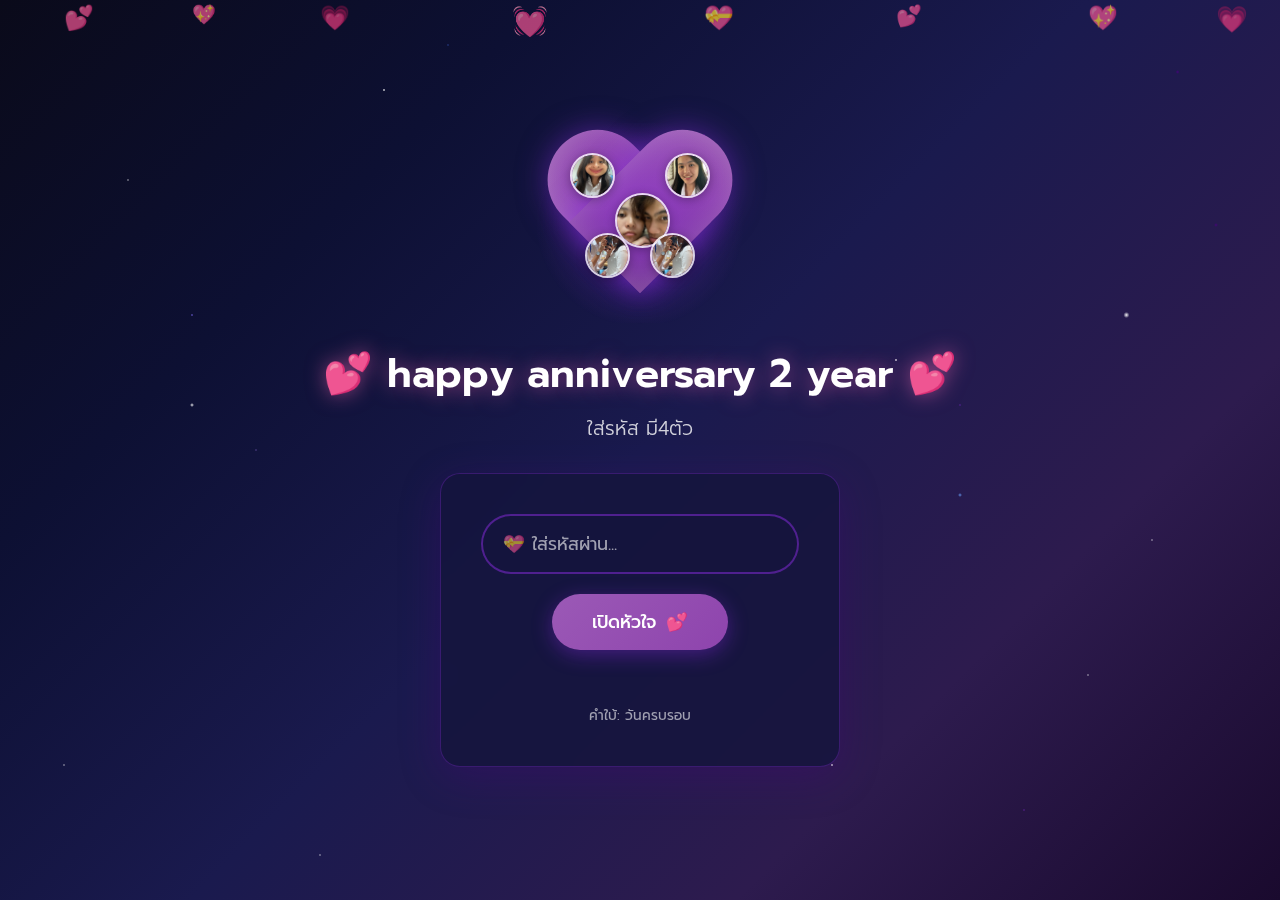
<file: index.html>
<!DOCTYPE html>
<html lang="th">
<head>
    <meta charset="UTF-8">
    <meta name="viewport" content="width=device-width, initial-scale=1.0">
    <title>💕 สำหรับคนพิเศษ 💕</title>
    <link rel="stylesheet" href="css/style.css">
    <link rel="stylesheet" href="css/index.css">
    <link href="https://fonts.googleapis.com/css2?family=Prompt:wght@300;400;500;600&display=swap" rel="stylesheet">
</head>
<body>
    <div class="stars"></div>
    <div class="twinkling"></div>
    
    <div class="container">
        <!-- หัวใจที่มีรูปประกอบ -->
        <div class="heart-container">
            <div class="heart">
                <div class="heart-photos">
                    <img src="Gf/gf_1.jpg" alt="photo" class="heart-photo p1">
                    <img src="Gf/gf_2.jpg" alt="photo" class="heart-photo p2">
                    <img src="Gf/gf_4.jpg" alt="photo" class="heart-photo p3">
                    <img src="Gf/gf_5.jpg" alt="photo" class="heart-photo p4">
                    <img src="Gf/gf_6.jpg" alt="photo" class="heart-photo p5">
                </div>
            </div>
            <div class="heart-glow"></div>
        </div>

        <h1 class="title">💕 happy anniversary 2 year 💕</h1>
        <p class="subtitle">ใส่รหัส มี4ตัว</p>

      
        <div class="password-section">
            <div class="input-wrapper">
                <input type="password" id="password" placeholder="💝 ใส่รหัสผ่าน..." maxlength="10">
                
            </div>
            <button id="submit-btn" class="submit-btn">
                <span>เปิดหัวใจ</span>
                <span class="btn-hearts">💕</span>
            </button>
            <p id="error-msg" class="error-msg"></p>
            <p class="hint"> คำใบ้: วันครบรอบ</p>
        </div>

     
        <div class="floating-hearts">
            <span class="floating-heart">💕</span>
            <span class="floating-heart">💖</span>
            <span class="floating-heart">💗</span>
            <span class="floating-heart">💓</span>
            <span class="floating-heart">💝</span>
            <span class="floating-heart">💕</span>
            <span class="floating-heart">💖</span>
            <span class="floating-heart">💗</span>
        </div>
    </div>

    <script src="js/index.js"></script>
</body>
</html>
</file>
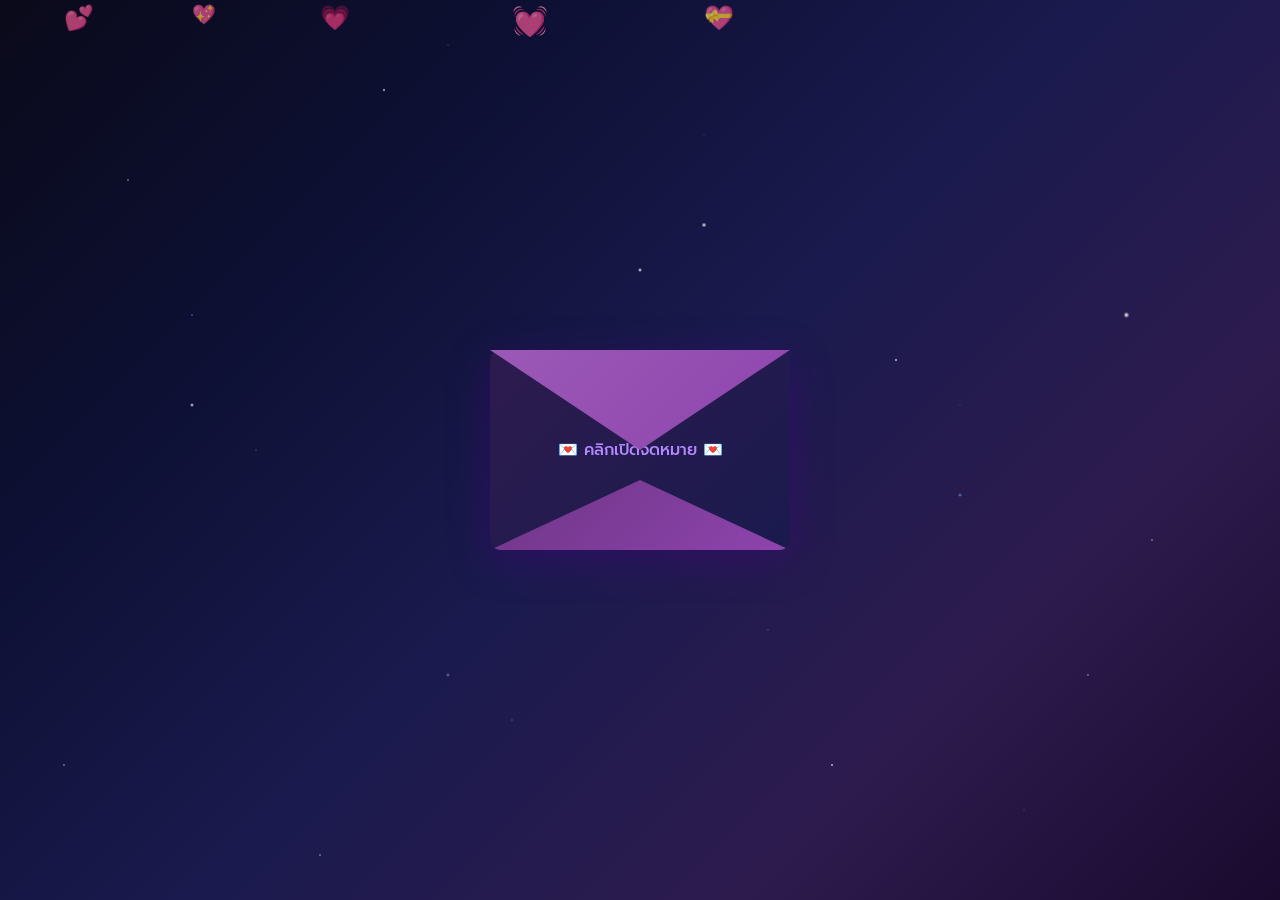
<file: letter.html>
<!DOCTYPE html>
<html lang="th">
<head>
    <meta charset="UTF-8">
    <meta name="viewport" content="width=device-width, initial-scale=1.0">
    <title>💌 จดหมายจากใจ 💌</title>
    <link rel="stylesheet" href="css/style.css">
    <link rel="stylesheet" href="css/letter.css">
    <link href="https://fonts.googleapis.com/css2?family=Prompt:wght@300;400;500;600&family=Sarabun:wght@300;400&display=swap" rel="stylesheet">
</head>
<body>
    <div class="stars"></div>
    <div class="twinkling"></div>
    
    <div class="container">
        <div class="envelope" id="envelope">
            <div class="envelope-flap"></div>
            <div class="envelope-body">
                <p class="envelope-text">💌 คลิกเปิดจดหมาย 💌</p>
            </div>
        </div>

        <div class="letter-container" id="letter-container">
            <div class="letter">
                <div class="letter-header">
                    <div class="letter-decoration">✨ 💕 ✨</div>
                    <h2>รักแฟนนนนนนน</h2>
                    <div class="letter-date">28 ธันวาคม 2025</div>
                </div>

                <div class="letter-content">
                    <p>happy anniversary 2 year 2ปีแย้วววว</p>
                    
                    <p>งืมๆๆๆ เค้ารักแฟนมากๆๆเลยนะ เค้ารักที่สุดเล้ยยยยยยย เค้าดีใจมากๆๆเลยที่เค้าอยู่กะแฟนมา2 ปีแยะ</p>

                    <p>เค้าอยากให้แฟนอยู่กับเค้าแบบนี้ไปอีกนานนนๆๆเลยนะ นานเท่าที่จะนานได้เค้ามีความสุขมากๆๆเล้ยย</p>

                    <p>ขอบคุณที่อยู่กับเค้่าตลอดเลยยยไม่ว่าเค้าจะทำตัวแบบไหนทำตัวม่ะดีแฟนก็อยู่ด้วยคอยปลอบเค้าโอ๋เค้าไม่ว่าเค้าจะเกิดเรื่องอะไรขึ้นแฟนไม่ทิ้งเค้าเลยย</p>

                    <p>เค้ามีไรจะบอกกกกก</p>

                    <p class="highlight-text">เค้ารักแฟนนนะ ❤️</p>

                  

                    <p class="signature">
                        <span class="signature-name">หน้าต่อไปมีเซอไพรส์</span>
                    </p>
                </div>

                <div class="letter-footer">
                    <div class="heart-divider">
                        <span>💕</span>
                        <span>💕</span>
                        <span>💕</span>
                    </div>
                </div>
            </div>

            <div class="navigation">
                <a href="gallery.html" class="nav-btn next-btn">
                    <span>ดูความทรงจำของเรา</span>
                    <span class="arrow">→</span>
                </a>
            </div>
        </div>
    </div>

    <!-- หัวใจลอย -->
    <div class="floating-hearts">
        <span class="floating-heart">💕</span>
        <span class="floating-heart">💖</span>
        <span class="floating-heart">💗</span>
        <span class="floating-heart">💓</span>
        <span class="floating-heart">💝</span>
    </div>

    <script src="js/letter.js"></script>
</body>
</html>
</file>
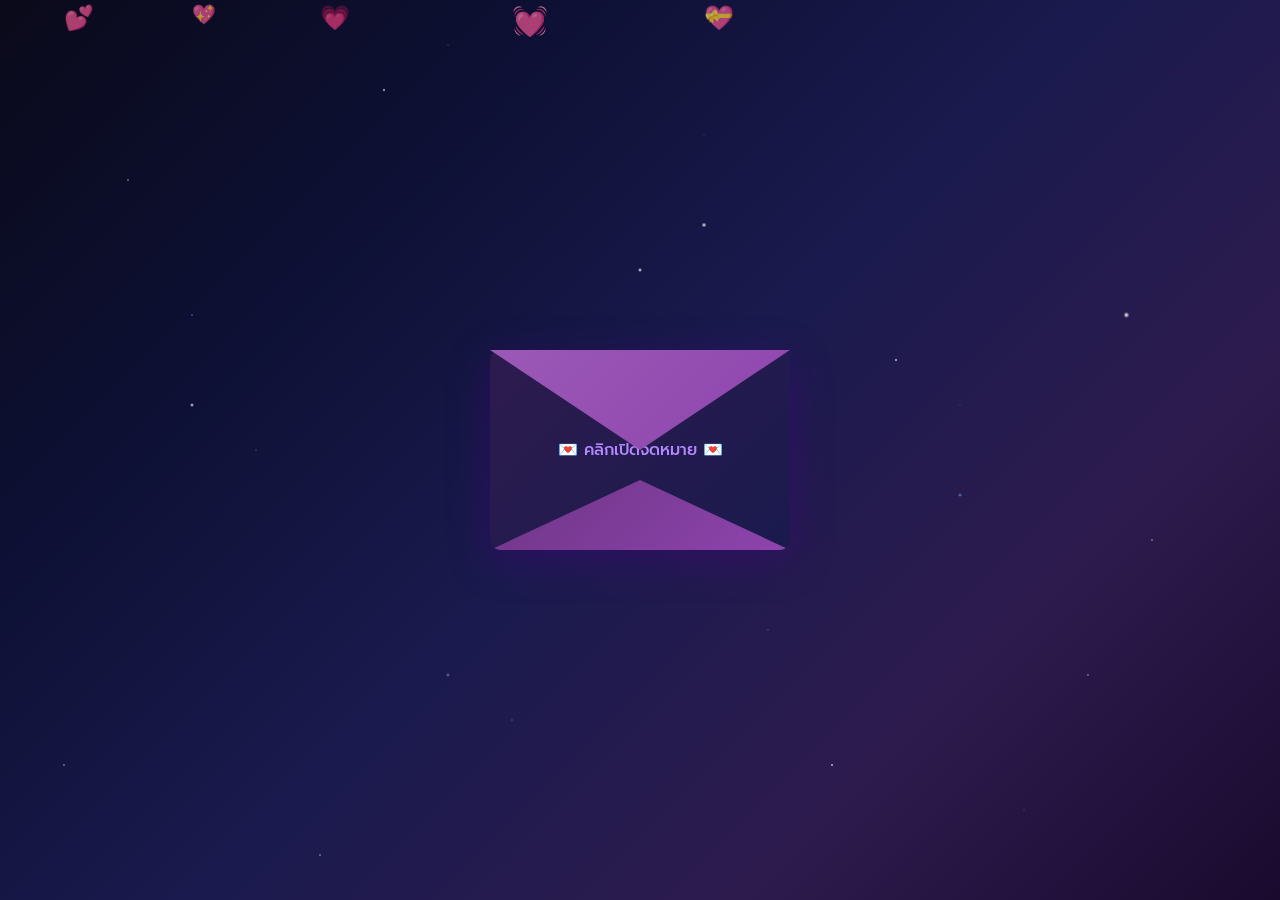
<file: letter2.html>
<!DOCTYPE html>
<html lang="th">
<head>
    <meta charset="UTF-8">
    <meta name="viewport" content="width=device-width, initial-scale=1.0">
    <title>💌 จดหมายจากใจ 2 💌</title>
    <link rel="stylesheet" href="css/style.css">
    <link rel="stylesheet" href="css/letter.css">
    <link href="https://fonts.googleapis.com/css2?family=Prompt:wght@300;400;500;600&family=Sarabun:wght@300;400&display=swap" rel="stylesheet">
</head>
<body>
    <div class="stars"></div>
    <div class="twinkling"></div>
    
    <div class="container">
        <div class="envelope" id="envelope">
            <div class="envelope-flap"></div>
            <div class="envelope-body">
                <p class="envelope-text">💌 คลิกเปิดจดหมาย 💌</p>
            </div>
        </div>

        <div class="letter-container" id="letter-container">
            <div class="letter">
                <div class="letter-header">
                    <div class="letter-decoration">✨ 💕 ✨</div>
                    <h2>ให้แฟนนน</h2>
                    <div class="letter-date">28 ธันวาคม 2025</div>
                </div>

                <div class="letter-content">
                    
                    <p>เค้าทำนานมากกรูปหน้าเมื่อกี้เค้าตั้งใจทำมากกกกกเอารูปมาทำำT_Tเค้าทำโคตรนานนนนกว่าจะเรียงได้</p>

                    <p>เค้าตั้งใจทำให้แฟนสุดๆๆๆเล้ยยยยยยย เค้าเขียนเอง95% เค้าอยากให้มันเป็นสิ่งที่เค้ามอบให้แฟนเป็นทั้งของขวัญวันครบรอบเป็นทั้งแทนสตอรี่เค้าตั้งใจมากๆๆๆ เค้าค่อนข้างติสแหละแฟนน่าจะเข้าใจได้แบบเค้าลงสตอรี่ครบรอบมันซ้ำกะคนอื่นมันม่ะเท่หง่ะเค้าอยากให้แบบนี้</p>

                    <p class="highlight-text">รักแฟนนะ ❤️</p>

                    <p class="signature">
                        <span class="signature-name">จากคนหล่อ</span>
                    </p>
                </div>

                <div class="letter-footer">
                    <div class="heart-divider">
                        <span>💕</span>
                        <span>💕</span>
                        <span>💕</span>
                    </div>
                </div>
            </div>

            <div class="navigation">
                <a href="gallery.html" class="nav-btn back-btn">
                    <span class="arrow">←</span>
                    <span>กลับไปดูรูป</span>
                </a>
            </div>
        </div>
    </div>

    <!-- หัวใจลอย -->
    <div class="floating-hearts">
        <span class="floating-heart">💕</span>
        <span class="floating-heart">💖</span>
        <span class="floating-heart">💗</span>
        <span class="floating-heart">💓</span>
        <span class="floating-heart">💝</span>
    </div>

    <script src="js/letter.js"></script>
</body>
</html>
</file>
<file: css/style.css>
/* ==========================================
   Global Styles - ใช้ร่วมกันทุกหน้า
   Galaxy Theme - ธีมกาแลคซี่
   ========================================== */

* {
    margin: 0;
    padding: 0;
    box-sizing: border-box;
}

body {
    font-family: 'Prompt', sans-serif;
    min-height: 100vh;
    background: linear-gradient(135deg, #0a0a1a 0%, #0d1033 25%, #1a1a4e 50%, #2d1b4e 75%, #1a0a2e 100%);
    color: #fff;
    overflow-x: hidden;
}

/* ==========================================
   พื้นหลังดาว Galaxy
   ========================================== */

.stars, .twinkling {
    position: fixed;
    top: 0;
    left: 0;
    right: 0;
    bottom: 0;
    width: 100%;
    height: 100%;
    pointer-events: none;
}

.stars {
    background: 
        radial-gradient(1px 1px at 10% 20%, #fff, transparent),
        radial-gradient(1px 1px at 20% 50%, rgba(147, 112, 219, 0.8), transparent),
        radial-gradient(1.5px 1.5px at 30% 10%, #fff, transparent),
        radial-gradient(1px 1px at 40% 80%, rgba(100, 149, 237, 0.8), transparent),
        radial-gradient(2px 2px at 50% 30%, #fff, transparent),
        radial-gradient(1px 1px at 60% 70%, rgba(186, 85, 211, 0.8), transparent),
        radial-gradient(1.5px 1.5px at 70% 40%, #fff, transparent),
        radial-gradient(1px 1px at 80% 90%, rgba(138, 43, 226, 0.8), transparent),
        radial-gradient(1px 1px at 90% 60%, #fff, transparent),
        radial-gradient(2px 2px at 95% 25%, rgba(75, 0, 130, 0.8), transparent),
        radial-gradient(1px 1px at 5% 85%, #fff, transparent),
        radial-gradient(1.5px 1.5px at 15% 35%, rgba(123, 104, 238, 0.8), transparent),
        radial-gradient(1px 1px at 25% 95%, #fff, transparent),
        radial-gradient(1px 1px at 35% 5%, rgba(65, 105, 225, 0.8), transparent),
        radial-gradient(2px 2px at 45% 55%, #fff, transparent),
        radial-gradient(1px 1px at 55% 15%, rgba(148, 0, 211, 0.8), transparent),
        radial-gradient(1.5px 1.5px at 65% 85%, #fff, transparent),
        radial-gradient(1px 1px at 75% 45%, rgba(138, 43, 226, 0.8), transparent),
        radial-gradient(1px 1px at 85% 75%, #fff, transparent),
        radial-gradient(2px 2px at 92% 8%, rgba(75, 0, 130, 0.8), transparent);
    animation: twinkle 4s ease-in-out infinite alternate;
}

.twinkling {
    background: 
        radial-gradient(2px 2px at 15% 45%, rgba(255,255,255,0.9), transparent),
        radial-gradient(2px 2px at 35% 75%, rgba(147, 112, 219, 0.9), transparent),
        radial-gradient(2.5px 2.5px at 55% 25%, rgba(255,255,255,0.9), transparent),
        radial-gradient(2px 2px at 75% 55%, rgba(100, 149, 237, 0.9), transparent),
        radial-gradient(3px 3px at 88% 35%, rgba(255,255,255,0.95), transparent);
    animation: twinkle 3s ease-in-out infinite alternate-reverse;
}

@keyframes twinkle {
    0% { opacity: 0.3; }
    100% { opacity: 1; }
}

/* ==========================================
   Container หลัก
   ========================================== */

.container {
    position: relative;
    z-index: 10;
    min-height: 100vh;
    display: flex;
    flex-direction: column;
    align-items: center;
    justify-content: center;
    padding: 20px;
}

/* ==========================================
   Typography
   ========================================== */

.title {
    font-size: 2.5rem;
    font-weight: 600;
    text-align: center;
    margin-bottom: 10px;
    text-shadow: 0 0 20px rgba(255, 105, 180, 0.5);
    animation: glow 2s ease-in-out infinite alternate;
}

.subtitle {
    font-size: 1.2rem;
    font-weight: 300;
    text-align: center;
    color: rgba(255, 255, 255, 0.8);
    margin-bottom: 30px;
}

@keyframes glow {
    from {
        text-shadow: 0 0 20px rgba(255, 105, 180, 0.5);
    }
    to {
        text-shadow: 0 0 30px rgba(255, 105, 180, 0.8), 0 0 40px rgba(255, 20, 147, 0.4);
    }
}

/* ==========================================
   หัวใจลอย
   ========================================== */

.floating-hearts {
    position: fixed;
    top: 0;
    left: 0;
    width: 100%;
    height: 100%;
    pointer-events: none;
    z-index: 5;
    overflow: hidden;
}

.floating-heart {
    position: absolute;
    font-size: 1.5rem;
    animation: float-up 6s ease-in-out infinite;
    opacity: 0.7;
}

.floating-heart:nth-child(1) { left: 5%; animation-delay: 0s; }
.floating-heart:nth-child(2) { left: 15%; animation-delay: 1s; font-size: 1.2rem; }
.floating-heart:nth-child(3) { left: 25%; animation-delay: 2s; }
.floating-heart:nth-child(4) { left: 40%; animation-delay: 0.5s; font-size: 1.8rem; }
.floating-heart:nth-child(5) { left: 55%; animation-delay: 1.5s; }
.floating-heart:nth-child(6) { left: 70%; animation-delay: 2.5s; font-size: 1.3rem; }
.floating-heart:nth-child(7) { left: 85%; animation-delay: 0.8s; }
.floating-heart:nth-child(8) { left: 95%; animation-delay: 1.8s; font-size: 1.6rem; }

@keyframes float-up {
    0% {
        transform: translateY(100vh) rotate(0deg);
        opacity: 0;
    }
    10% {
        opacity: 0.7;
    }
    90% {
        opacity: 0.7;
    }
    100% {
        transform: translateY(-100px) rotate(360deg);
        opacity: 0;
    }
}

/* ==========================================
   Navigation Buttons
   ========================================== */

.navigation {
    margin-top: 40px;
    display: flex;
    gap: 20px;
    flex-wrap: wrap;
    justify-content: center;
}

.nav-btn {
    display: inline-flex;
    align-items: center;
    gap: 10px;
    padding: 15px 30px;
    background: linear-gradient(135deg, #ff6b9d, #ff8a80);
    color: white;
    text-decoration: none;
    border-radius: 50px;
    font-weight: 500;
    font-size: 1rem;
    transition: all 0.3s ease;
    box-shadow: 0 5px 20px rgba(255, 107, 157, 0.4);
}

.nav-btn:hover {
    transform: translateY(-3px) scale(1.05);
    box-shadow: 0 8px 30px rgba(255, 107, 157, 0.6);
}

.nav-btn .arrow {
    font-size: 1.2rem;
    transition: transform 0.3s ease;
}

.next-btn:hover .arrow {
    transform: translateX(5px);
}

.back-btn:hover .arrow {
    transform: translateX(-5px);
}

/* ==========================================
   Responsive
   ========================================== */

@media (max-width: 768px) {
    .title {
        font-size: 1.8rem;
    }
    
    .subtitle {
        font-size: 1rem;
    }
    
    .container {
        padding: 15px;
    }
}

@media (max-width: 480px) {
    .title {
        font-size: 1.5rem;
    }
    
    .nav-btn {
        padding: 12px 20px;
        font-size: 0.9rem;
    }
}
</file>
<file: css/index.css>
/* ==========================================
   Index Page - หน้าแรก กดรหัสผ่าน
   ========================================== */

/* หัวใจหลัก */
.heart-container {
    position: relative;
    margin-bottom: 30px;
}

.heart {
    width: 200px;
    height: 180px;
    position: relative;
    animation: heartbeat 1.5s ease-in-out infinite;
}

.heart::before,
.heart::after {
    content: '';
    position: absolute;
    width: 100px;
    height: 160px;
    background: linear-gradient(135deg, #9b59b6 0%, #8e44ad 50%, #6c3483 100%);
    border-radius: 100px 100px 0 0;
    box-shadow: 
        0 0 30px rgba(138, 43, 226, 0.5),
        inset 0 0 30px rgba(255, 255, 255, 0.2);
}

.heart::before {
    left: 100px;
    transform: rotate(-45deg);
    transform-origin: 0 100%;
}

.heart::after {
    left: 0;
    transform: rotate(45deg);
    transform-origin: 100% 100%;
}

.heart-glow {
    position: absolute;
    width: 220px;
    height: 200px;
    top: -10px;
    left: -10px;
    background: radial-gradient(circle, rgba(138, 43, 226, 0.4) 0%, transparent 70%);
    animation: pulse-glow 2s ease-in-out infinite;
    pointer-events: none;
}

@keyframes heartbeat {
    0%, 100% {
        transform: scale(1);
    }
    10% {
        transform: scale(1.1);
    }
    20% {
        transform: scale(1);
    }
    30% {
        transform: scale(1.1);
    }
    40% {
        transform: scale(1);
    }
}

@keyframes pulse-glow {
    0%, 100% {
        opacity: 0.5;
        transform: scale(1);
    }
    50% {
        opacity: 1;
        transform: scale(1.1);
    }
}

/* รูปภาพในหัวใจ */
.heart-photos {
    position: absolute;
    width: 100%;
    height: 100%;
    z-index: 10;
}

.heart-photo {
    position: absolute;
    width: 45px;
    height: 45px;
    object-fit: cover;
    border-radius: 50%;
    border: 2px solid rgba(255, 255, 255, 0.8);
    box-shadow: 0 2px 10px rgba(0, 0, 0, 0.3);
    animation: photo-float 3s ease-in-out infinite;
}

.heart-photo.p1 { top: 20px; left: 30px; animation-delay: 0s; }
.heart-photo.p2 { top: 20px; right: 30px; animation-delay: 0.5s; }
.heart-photo.p3 { top: 60px; left: 75px; animation-delay: 1s; width: 55px; height: 55px; }
.heart-photo.p4 { top: 100px; left: 45px; animation-delay: 1.5s; }
.heart-photo.p5 { top: 100px; right: 45px; animation-delay: 2s; }

@keyframes photo-float {
    0%, 100% {
        transform: translateY(0) rotate(0deg);
    }
    50% {
        transform: translateY(-5px) rotate(5deg);
    }
}

/* ส่วนใส่รหัสผ่าน */
.password-section {
    background: rgba(20, 20, 60, 0.8);
    backdrop-filter: blur(10px);
    border-radius: 20px;
    padding: 40px;
    text-align: center;
    border: 1px solid rgba(138, 43, 226, 0.3);
    box-shadow: 0 10px 40px rgba(75, 0, 130, 0.3);
    max-width: 400px;
    width: 100%;
}

.input-wrapper {
    position: relative;
    margin-bottom: 20px;
}

.input-wrapper input {
    width: 100%;
    padding: 15px 20px;
    padding-right: 50px;
    font-size: 1.1rem;
    border: 2px solid rgba(138, 43, 226, 0.5);
    border-radius: 50px;
    background: rgba(20, 20, 60, 0.5);
    color: white;
    outline: none;
    transition: all 0.3s ease;
    font-family: 'Prompt', sans-serif;
}

.input-wrapper input::placeholder {
    color: rgba(255, 255, 255, 0.6);
}

.input-wrapper input:focus {
    border-color: #9b59b6;
    box-shadow: 0 0 20px rgba(138, 43, 226, 0.5);
    background: rgba(30, 30, 80, 0.6);
}

.heart-icon {
    position: absolute;
    right: 20px;
    top: 50%;
    transform: translateY(-50%);
    font-size: 1.3rem;
    animation: heartbeat 1.5s ease-in-out infinite;
}

.submit-btn {
    display: inline-flex;
    align-items: center;
    gap: 10px;
    padding: 15px 40px;
    background: linear-gradient(135deg, #9b59b6, #8e44ad);
    color: white;
    border: none;
    border-radius: 50px;
    font-size: 1.1rem;
    font-weight: 500;
    cursor: pointer;
    transition: all 0.3s ease;
    font-family: 'Prompt', sans-serif;
    box-shadow: 0 5px 20px rgba(138, 43, 226, 0.4);
}

.submit-btn:hover {
    transform: translateY(-3px) scale(1.05);
    box-shadow: 0 8px 30px rgba(138, 43, 226, 0.6);
}

.submit-btn:active {
    transform: translateY(0) scale(0.98);
}

.btn-hearts {
    animation: pulse 1s ease-in-out infinite;
}

@keyframes pulse {
    0%, 100% { transform: scale(1); }
    50% { transform: scale(1.2); }
}

.error-msg {
    color: #ff6b6b;
    margin-top: 15px;
    font-size: 0.9rem;
    min-height: 20px;
}

.hint {
    margin-top: 20px;
    font-size: 0.85rem;
    color: rgba(255, 255, 255, 0.6);
}

/* Success animation */
.success-animation {
    animation: success-pulse 0.5s ease-out;
}

@keyframes success-pulse {
    0% { transform: scale(1); }
    50% { transform: scale(1.1); }
    100% { transform: scale(1); }
}

/* Shake animation สำหรับรหัสผิด */
.shake {
    animation: shake 0.5s ease-in-out;
}

@keyframes shake {
    0%, 100% { transform: translateX(0); }
    20% { transform: translateX(-10px); }
    40% { transform: translateX(10px); }
    60% { transform: translateX(-10px); }
    80% { transform: translateX(10px); }
}

/* ==========================================
   Responsive
   ========================================== */

@media (max-width: 480px) {
    .heart {
        width: 150px;
        height: 135px;
    }
    
    .heart::before,
    .heart::after {
        width: 75px;
        height: 120px;
    }
    
    .heart::before {
        left: 75px;
    }
    
    .heart-photo {
        width: 35px;
        height: 35px;
    }
    
    .heart-photo.p3 {
        width: 45px;
        height: 45px;
    }
    
    .password-section {
        padding: 25px;
    }
    
    .input-wrapper input {
        padding: 12px 15px;
        font-size: 1rem;
    }
    
    .submit-btn {
        padding: 12px 30px;
        font-size: 1rem;
    }
}
</file>
<file: css/letter.css>
/* ==========================================
   Letter Page - หน้าจดหมาย
   ========================================== */

/* ซองจดหมาย */
.envelope {
    width: 300px;
    height: 200px;
    position: relative;
    cursor: pointer;
    transition: all 0.5s ease;
    perspective: 1000px;
}

.envelope-body {
    width: 100%;
    height: 100%;
    background: linear-gradient(135deg, #2d1b4e, #1a1a4e);
    border-radius: 10px;
    box-shadow: 0 10px 40px rgba(75, 0, 130, 0.4);
    display: flex;
    align-items: center;
    justify-content: center;
    position: relative;
    overflow: hidden;
}

.envelope-body::before {
    content: '';
    position: absolute;
    bottom: 0;
    left: 0;
    right: 0;
    height: 50%;
    background: linear-gradient(135deg, #6c3483, #8e44ad);
    clip-path: polygon(0 100%, 50% 30%, 100% 100%);
}

.envelope-flap {
    position: absolute;
    top: 0;
    left: 0;
    right: 0;
    height: 50%;
    background: linear-gradient(135deg, #9b59b6, #8e44ad);
    clip-path: polygon(0 0, 50% 100%, 100% 0);
    transform-origin: top;
    transition: transform 0.5s ease;
    z-index: 2;
}

.envelope:hover .envelope-flap {
    transform: rotateX(180deg);
}

.envelope-text {
    position: relative;
    z-index: 1;
    color: #b388ff;
    font-weight: 500;
    font-size: 1rem;
    text-align: center;
    padding: 20px;
}

.envelope.opened {
    animation: fly-away 1s ease forwards;
}

@keyframes fly-away {
    0% {
        transform: translateY(0) scale(1);
        opacity: 1;
    }
    100% {
        transform: translateY(-200px) scale(0.5);
        opacity: 0;
    }
}

/* จดหมาย */
.letter-container {
    display: none;
    animation: letter-appear 0.8s ease forwards;
}

.letter-container.show {
    display: block;
}

@keyframes letter-appear {
    0% {
        opacity: 0;
        transform: translateY(50px) scale(0.9);
    }
    100% {
        opacity: 1;
        transform: translateY(0) scale(1);
    }
}

.letter {
    background: linear-gradient(135deg, #1a1a3e 0%, #0d1033 50%, #1a0a2e 100%);
    border-radius: 10px;
    padding: 40px;
    max-width: 600px;
    width: 100%;
    box-shadow: 
        0 20px 60px rgba(0, 0, 0, 0.4),
        0 0 30px rgba(138, 43, 226, 0.2);
    position: relative;
    color: #e0e0e0;
    font-family: 'Sarabun', 'Prompt', sans-serif;
    line-height: 1.8;
    border: 1px solid rgba(138, 43, 226, 0.3);
}

/* เส้นกระดาษ */
.letter::before {
    content: '';
    position: absolute;
    top: 0;
    left: 30px;
    width: 2px;
    height: 100%;
    background: rgba(138, 43, 226, 0.4);
}

.letter::after {
    content: '';
    position: absolute;
    top: 0;
    left: 0;
    right: 0;
    bottom: 0;
    background: repeating-linear-gradient(
        transparent,
        transparent 27px,
        rgba(138, 43, 226, 0.1) 28px
    );
    pointer-events: none;
}

.letter-header {
    text-align: center;
    margin-bottom: 30px;
    position: relative;
    z-index: 1;
}

.letter-decoration {
    font-size: 1.5rem;
    margin-bottom: 10px;
}

.letter-header h2 {
    font-family: 'Prompt', sans-serif;
    font-weight: 500;
    color: #b388ff;
    font-size: 1.5rem;
}

.letter-date {
    font-size: 0.9rem;
    color: #999;
    margin-top: 10px;
}

.letter-content {
    position: relative;
    z-index: 1;
    padding-left: 20px;
}

.letter-content p {
    margin-bottom: 20px;
    text-indent: 2em;
    font-size: 1.1rem;
}

.letter-content p:first-child {
    text-indent: 0;
    font-weight: 500;
    color: #b388ff;
}

.highlight-text {
    text-align: center;
    font-size: 1.5rem !important;
    font-weight: 600 !important;
    color: #b388ff !important;
    text-indent: 0 !important;
    padding: 20px;
    background: linear-gradient(135deg, rgba(138, 43, 226, 0.2), rgba(75, 0, 130, 0.2));
    border-radius: 10px;
    animation: highlight-pulse 2s ease-in-out infinite;
}

@keyframes highlight-pulse {
    0%, 100% {
        box-shadow: 0 0 10px rgba(138, 43, 226, 0.3);
    }
    50% {
        box-shadow: 0 0 20px rgba(138, 43, 226, 0.5);
    }
}

.signature {
    text-align: right;
    margin-top: 30px;
    font-style: italic;
    text-indent: 0 !important;
}

.signature-name {
    display: block;
    font-size: 1.2rem;
    font-weight: 500;
    color: #b388ff;
    margin-top: 10px;
}

.letter-footer {
    margin-top: 30px;
    position: relative;
    z-index: 1;
}

.heart-divider {
    display: flex;
    justify-content: center;
    gap: 15px;
    font-size: 1.2rem;
}

.heart-divider span {
    animation: heart-dance 1s ease-in-out infinite;
}

.heart-divider span:nth-child(2) {
    animation-delay: 0.2s;
}

.heart-divider span:nth-child(3) {
    animation-delay: 0.4s;
}

@keyframes heart-dance {
    0%, 100% { transform: translateY(0); }
    50% { transform: translateY(-5px); }
}

/* ==========================================
   Responsive
   ========================================== */

@media (max-width: 768px) {
    .letter {
        padding: 25px;
        margin: 0 10px;
    }
    
    .letter-content p {
        font-size: 1rem;
    }
    
    .highlight-text {
        font-size: 1.3rem !important;
    }
    
    .envelope {
        width: 250px;
        height: 170px;
    }
}

@media (max-width: 480px) {
    .letter {
        padding: 20px;
        padding-left: 25px;
    }
    
    .letter::before {
        left: 15px;
    }
    
    .letter-header h2 {
        font-size: 1.2rem;
    }
    
    .letter-content {
        padding-left: 10px;
    }
    
    .letter-content p {
        font-size: 0.95rem;
        text-indent: 1.5em;
    }
    
    .highlight-text {
        font-size: 1.2rem !important;
        padding: 15px;
    }
    
    .envelope {
        width: 220px;
        height: 150px;
    }
}
</file>
